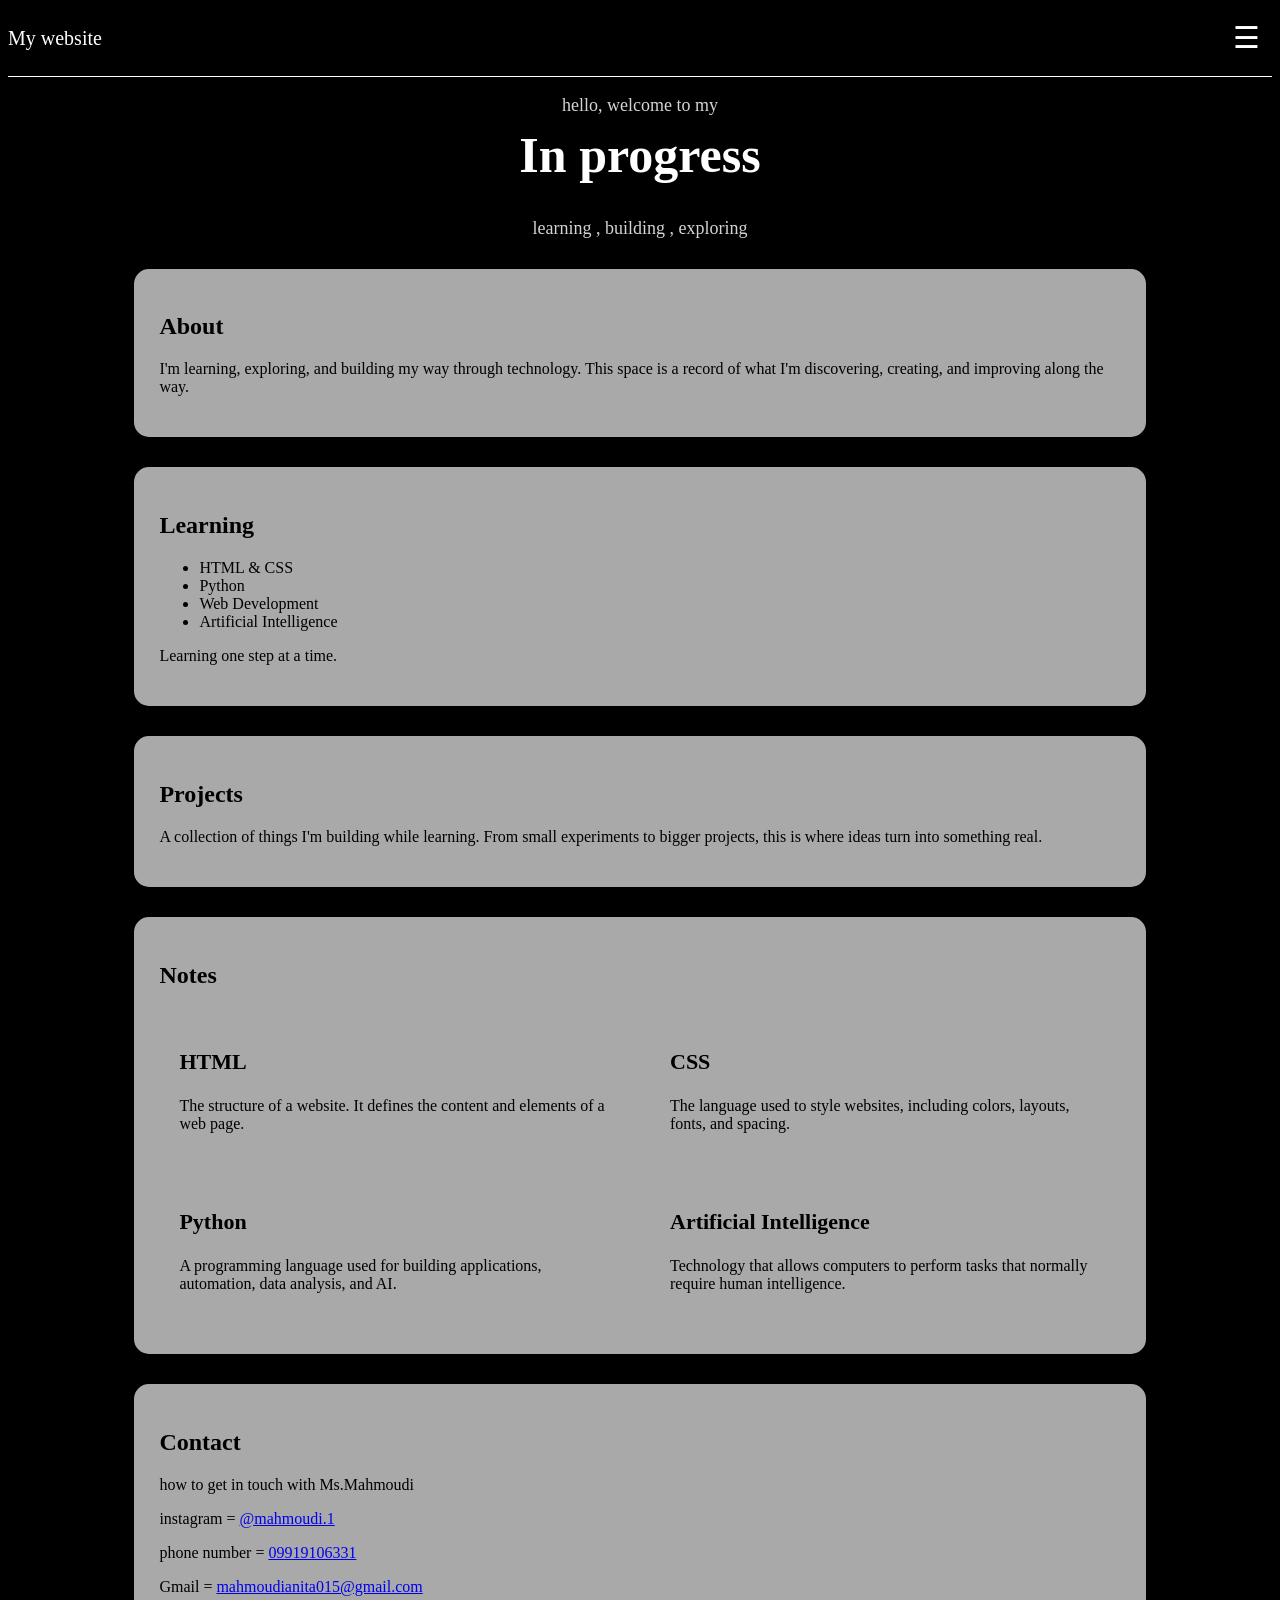
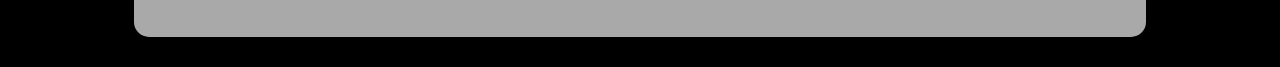
<file: index.html>
<!DOCTYPE html>
<html>
<head> <title>in progress</title>
    <link rel="stylesheet" href="style.css">
    </head>

    <body>
        <header>
    <button id="menuButton" onclick="toggleMenu()">☰</button>
    <span> My website</span>
    </header> 
<hr>
<main>
<p>hello, welcome to my</p>
<h1>In progress</h1>
<p>learning , building , exploring </p>
</main>
 <nav>
    
    <a href="#about">About</a>
    <a href="#learning">Learning</a>
    <a href="#projects">Projects</a>
    <a href="#notes">Notes</a>
    <a href="#contact">Contact</a>
</nav>
<script>
function toggleMenu() {
    const menu = document.querySelector("nav");
    const button = document.querySelector("#menuButton");

    if (menu.style.display === "flex") {
        menu.style.display = "none";
        button.textContent = "☰";
    } else {
        menu.style.display = "flex";
        button.textContent = "×";
    }
}

document.querySelectorAll("nav a").forEach(function(link) {
    link.addEventListener("click", function() {
        document.querySelector("nav").style.display = "none";
        document.querySelector("#menuButton").textContent = "☰";
    });
});
</script>

 <section id="about"><h2>About</h2>
<p>I'm learning, exploring, and building my way through technology.
This space is a record of what I'm discovering, creating, and improving along the way.</p></section>

 <section id="learning"><h2>Learning</h2>
<ul><li>HTML & CSS</li>
<li>Python</li>
<li>Web Development</li>
<li>Artificial Intelligence</li>
</ul>
<p>Learning one step at a time.
</p></section>

 <section id="projects"><h2>Projects</h2>
<p>A collection of things I'm building while learning.
From small experiments to bigger projects, this is where ideas turn into something real.
</p></section>

 <section id="notes"><h2>Notes</h2>

 <div> <h3>HTML</h3>
    <p>The structure of a website. It defines the content and elements of a web page.</p></div>


    
    <div><h3>CSS</h3>
    <p>The language used to style websites, including colors, layouts, fonts, and spacing.</p></div>


    
    <div><h3>Python</h3>
    <p>A programming language used for building applications, automation, data analysis, and AI.</p></div>


    <div> <h3> Artificial Intelligence</h3>
    <p>Technology that allows computers to perform tasks that normally require human intelligence.</p></div>
</section>

 <section id="contact"> <h2>Contact</h2><p>how to get in touch with Ms.Mahmoudi</p>
    <p>instagram = <a href="https://WWW.instagram.com/mahmou.di1"> @mahmoudi.1 </a></p>
<p>phone number = <a href="tel:09919106331">09919106331</a></p>
<p>Gmail = <a href="mailto:mahmoudianita015@gmail.com">mahmoudianita015@gmail.com</a></p>


</section>


    </body>
    


</html>
</file>
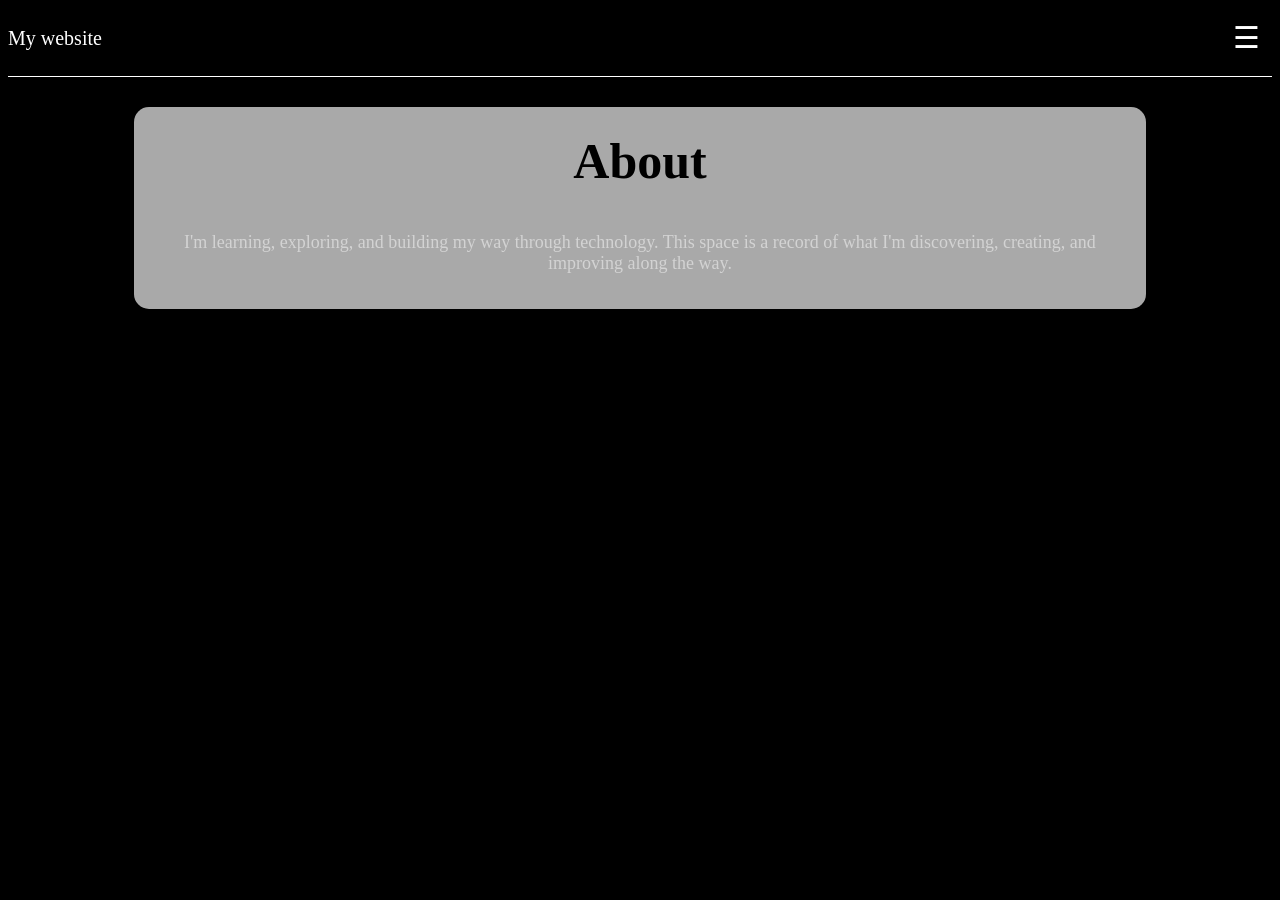
<file: about.html>
<!DOCTYPE html>
<html>

<head>
    <title>About - In Progress</title>
    <link rel="stylesheet" href="style.css">
</head>

<body>

<header>
    <button id="menuButton" onclick="toggleMenu()">☰</button>
    <span>My website</span>
</header>

<hr>

<nav>
    <a href="index.html">Home</a>
    <a href="about.html">About</a>
    <a href="learning.html">Learning</a>
    <a href="projects.html">Projects</a>
    <a href="notes.html">Notes</a>
    <a href="contact.html">Contact</a>
</nav>

<main>

    <section>
        <h1>About</h1>

        <p>
            I'm learning, exploring, and building my way through technology.
            This space is a record of what I'm discovering, creating,
            and improving along the way.
        </p>
    </section>

</main>

<script>
function toggleMenu() {
    const menu = document.querySelector("nav");
    const button = document.querySelector("#menuButton");

    if (menu.style.display === "flex") {
        menu.style.display = "none";
        button.textContent = "☰";
    } else {
        menu.style.display = "flex";
        button.textContent = "×";
    }
}

document.querySelectorAll("nav a").forEach(function(link) {
    link.addEventListener("click", function() {
        document.querySelector("nav").style.display = "none";
        document.querySelector("#menuButton").textContent = "☰";
    });
});
</script>

</body>
</html>
</file>
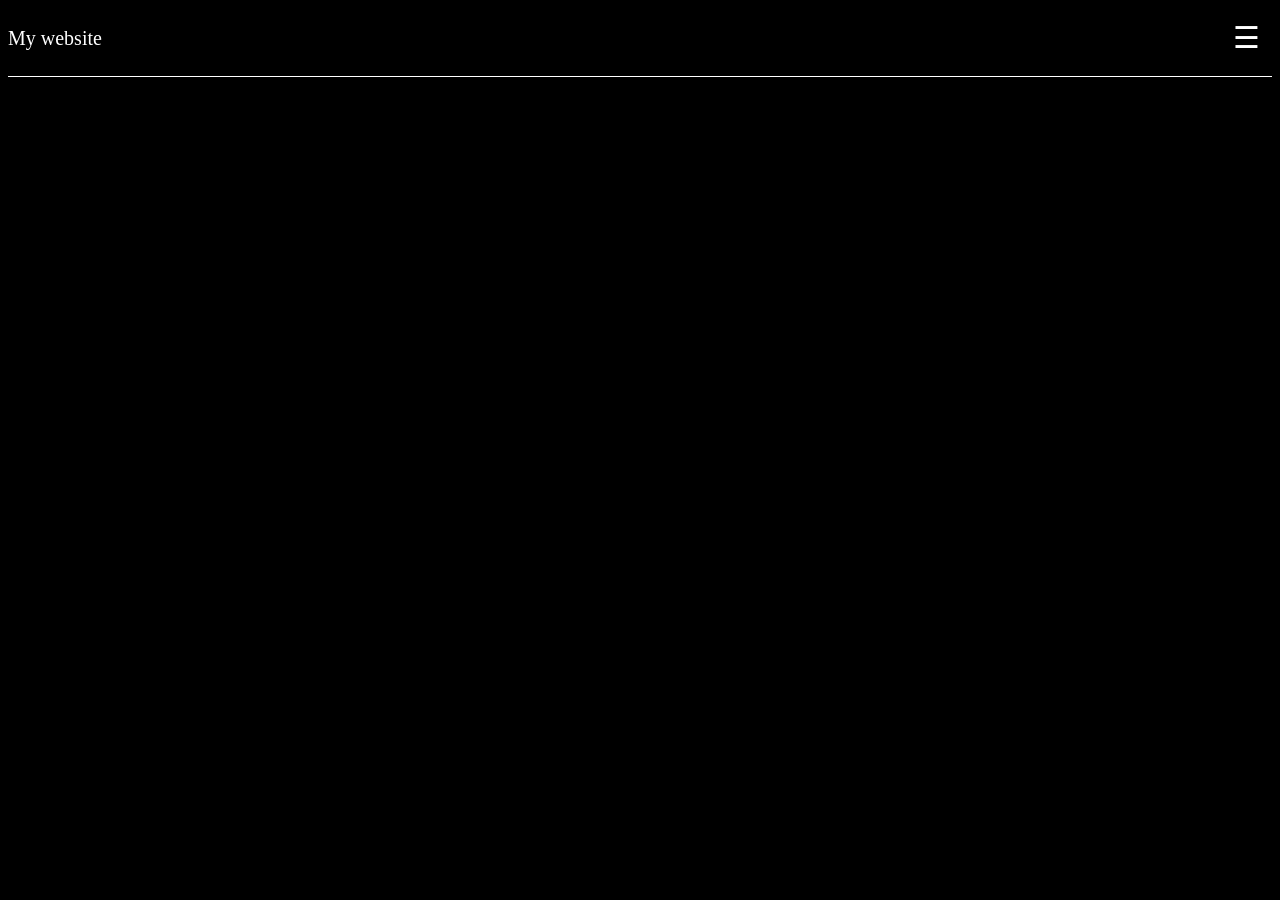
<file: contact.html>
<!DOCTYPE html>
<html>

<head>
    <title>Contact - In Progress</title>
    <link rel="stylesheet" href="style.css">
</head>

<body>

<header>
    <button id="menuButton" onclick="toggleMenu()">☰</button>
    <span>My website</span>
</header>

<hr>

<nav>
    <a href="index.html">Home</a>
    <a href="about.html">About</a>
    <a href="learning.html">Learning</a>
    <a href="projects.html">Projects</a>
    <a href="notes.html">Notes</a>
    <a href="contact.html">Contact</
</nav>
<main>
<section>
<h2>Contact</h2><p>how to get in touch with Ms.Mahmoudi</p>
 <p>instagram = <a href="https://WWW.instagram.com/mahmou.di1"> @mahmoudi.1 </a></p>
<p>phone number = <a href="tel:09919106331">09919106331</a></p>
<p>Gmail = <a href="mailto:mahmoudianita015@gmail.com">mahmoudianita015@gmail.com</a></p>


</section>

</main>


<script>
function toggleMenu() {
    const menu = document.querySelector("nav");
    const button = document.querySelector("#menuButton");

    if (menu.style.display === "flex") {
        menu.style.display = "none";
        button.textContent = "☰";
    } else {
        menu.style.display = "flex";
        button.textContent = "×";
    }
}

document.querySelectorAll("nav a").forEach(function(link) {
    link.addEventListener("click", function() {
        document.querySelector("nav").style.display = "none";
        document.querySelector("#menuButton").textContent = "☰";
    });
});
</script>

</body>
</html>0
</file>
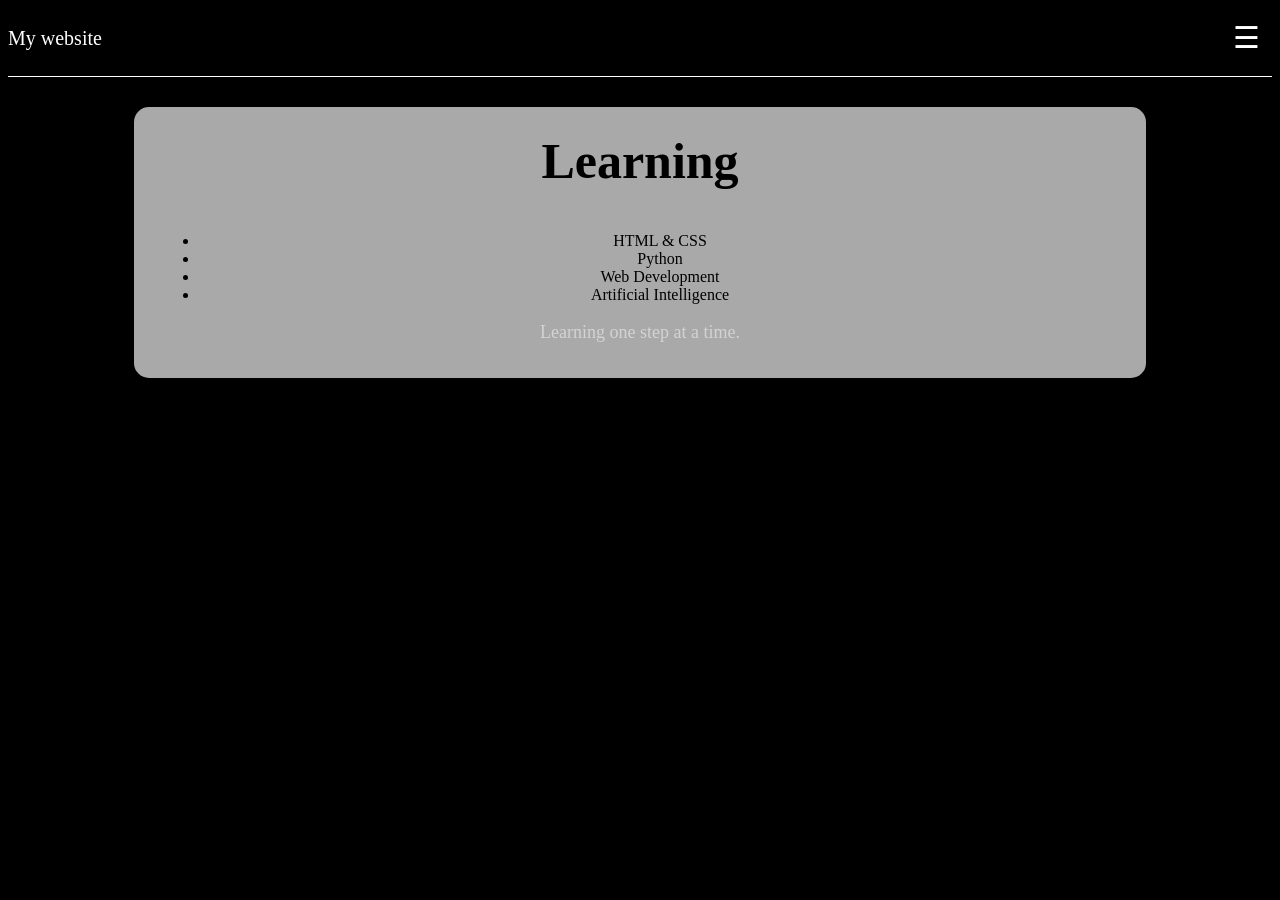
<file: learning.html>
<!DOCTYPE html>
<html>

<head>
    <title>Learning - In Progress</title>
    <link rel="stylesheet" href="style.css">
</head>

<body>

<header>
    <button id="menuButton" onclick="toggleMenu()">☰</button>
    <span>My website</span>
</header>

<hr>

<nav>
    <a href="index.html">Home</a>
    <a href="about.html">About</a>
    <a href="learning.html">Learning</a>
    <a href="projects.html">Projects</a>
    <a href="notes.html">Notes</a>
    <a href="contact.html">Contact</a>
</nav>

<main>

<section>
    <h1>Learning</h1>

    <ul>
        <li>HTML & CSS</li>
        <li>Python</li>
        <li>Web Development</li>
        <li>Artificial Intelligence</li>
    </ul>

    <p>Learning one step at a time.</p>
</section>

</main>

<script>
function toggleMenu() {
    const menu = document.querySelector("nav");
    const button = document.querySelector("#menuButton");

    if (menu.style.display === "flex") {
        menu.style.display = "none";
        button.textContent = "☰";
    } else {
        menu.style.display = "flex";
        button.textContent = "×";
    }
}

document.querySelectorAll("nav a").forEach(function(link) {
    link.addEventListener("click", function() {
        document.querySelector("nav").style.display = "none";
        document.querySelector("#menuButton").textContent = "☰";
    });
});
</script>

</body>
</html>
</file>
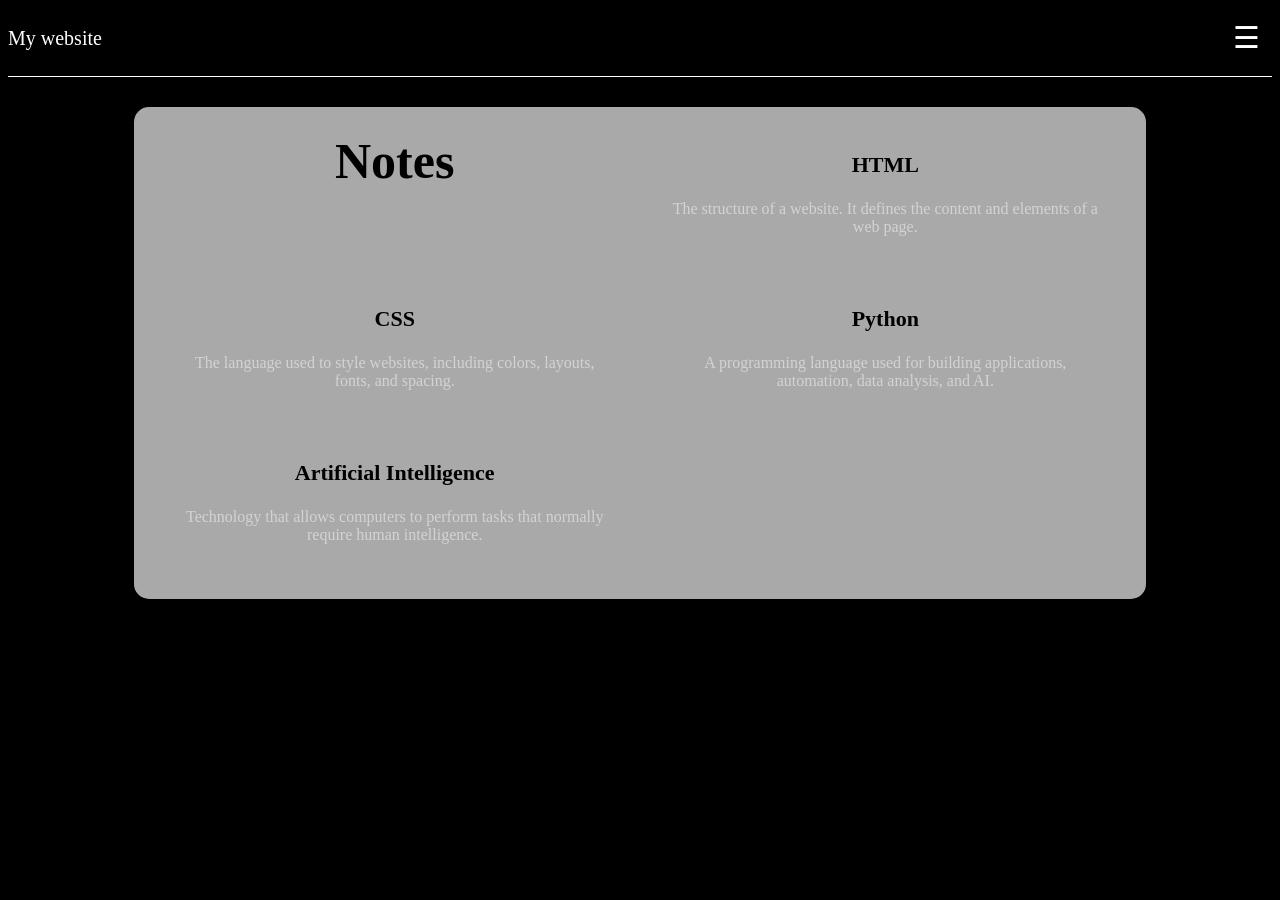
<file: notes.html>
<!DOCTYPE html>
<html>

<head>
    <title>Notes - In Progress</title>
    <link rel="stylesheet" href="style.css">
</head>

<body>

<header>
    <button id="menuButton" onclick="toggleMenu()">☰</button>
    <span>My website</span>
</header>

<hr>

<nav>
    <a href="index.html">Home</a>
    <a href="about.html">About</a>
    <a href="learning.html">Learning</a>
    <a href="projects.html">Projects</a>
    <a href="notes.html">Notes</a>
    <a href="contact.html">Contact</a>
</nav>

<main>

<section id="notes">
    <h1>Notes</h1>

    <div>
        <h3>HTML</h3>
        <p>The structure of a website. It defines the content and elements of a web page.</p>
    </div>

    <div>
        <h3>CSS</h3>
        <p>The language used to style websites, including colors, layouts, fonts, and spacing.</p>
    </div>

    <div>
        <h3>Python</h3>
        <p>A programming language used for building applications, automation, data analysis, and AI.</p>
    </div>

    <div>
        <h3>Artificial Intelligence</h3>
        <p>Technology that allows computers to perform tasks that normally require human intelligence.</p>
    </div>

</section>

</main>

<script>
function toggleMenu() {
    const menu = document.querySelector("nav");
    const button = document.querySelector("#menuButton");

    if (menu.style.display === "flex") {
        menu.style.display = "none";
        button.textContent = "☰";
    } else {
        menu.style.display = "flex";
        button.textContent = "×";
    }
}

document.querySelectorAll("nav a").forEach(function(link) {
    link.addEventListener("click", function() {
        document.querySelector("nav").style.display = "none";
        document.querySelector("#menuButton").textContent = "☰";
    });
});
</script>

</body>
</html>
</file>
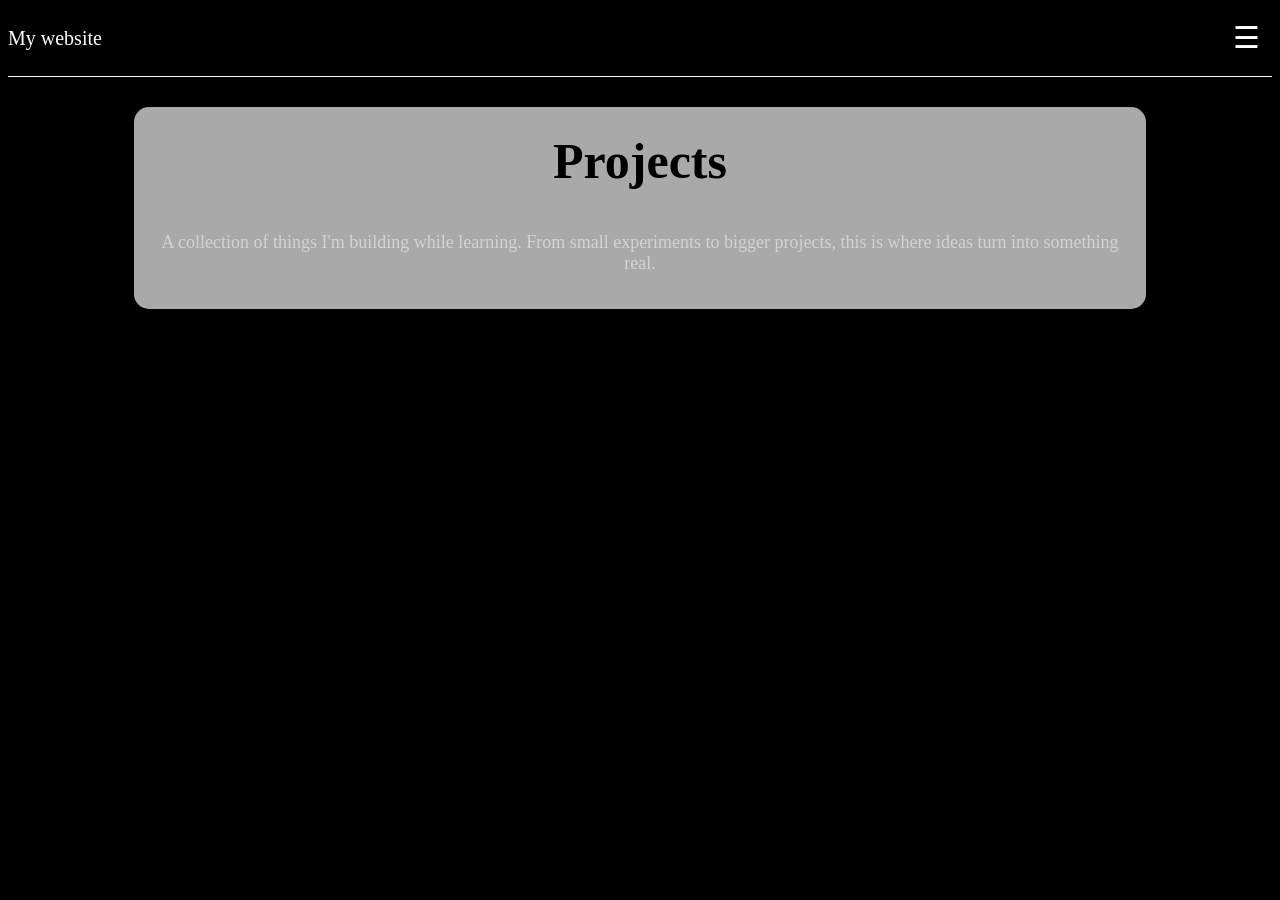
<file: projects.html>
<!DOCTYPE html>
<html>

<head>
    <title>Projects - In Progress</title>
    <link rel="stylesheet" href="style.css">
</head>

<body>

<header>
    <button id="menuButton" onclick="toggleMenu()">☰</button>
    <span>My website</span>
</header>

<hr>

<nav>
    <a href="index.html">Home</a>
    <a href="about.html">About</a>
    <a href="learning.html">Learning</a>
    <a href="projects.html">Projects</a>
    <a href="notes.html">Notes</a>
    <a href="contact.html">Contact</a>
</nav>

<main>

<section>
    <h1>Projects</h1>

    <p>
        A collection of things I'm building while learning.
        From small experiments to bigger projects,
        this is where ideas turn into something real.
    </p>
</section>

</main>

<script>
function toggleMenu() {
    const menu = document.querySelector("nav");
    const button = document.querySelector("#menuButton");

    if (menu.style.display === "flex") {
        menu.style.display = "none";
        button.textContent = "☰";
    } else {
        menu.style.display = "flex";
        button.textContent = "×";
    }
}

document.querySelectorAll("nav a").forEach(function(link) {
    link.addEventListener("click", function() {
        document.querySelector("nav").style.display = "none";
        document.querySelector("#menuButton").textContent = "☰";
    });
});
</script>

</body>
</html>
</file>
<file: style.css>
body {
    background-color: black;
    color :white
}
main {
    text-align: center;
}
h1{
    font-size: 50PX;
}
header{
    display: flex;
    align-items: center;
    gap: 15PX;
}
hr{
border: none;
border-top: 1px solid white;
}

main p {
    font-size: 18px;
    color: lightgray;
    margin-bottom: 10px;
}

main h1 {
    font-size: 50px;
    margin-top: 0;
}

#notes div {
    background-color: darkgray;
    color: black;
    padding: 20px;
    border-radius: 15px;
}
#notes {
    display: grid;
    grid-template-columns: 1fr 1fr;
    gap: 20px;
}

#notes h2 {
    grid-column: 1 / -1;
}

#notes div {
    background-color: darkgray;
    color: black;
    padding: 20px;
    border-radius: 15px;
}

#notes h3 {
    font-size: 22px;
    margin-top: 0;
}

#notes p {
    font-size: 16px;
}
section {
    background-color: darkgray;
    color: black;
    padding: 25px;
    margin: 30px 0;
    border-radius: 15px;
}

section {
    width: 80%;
    margin: 30px auto;
    box-sizing: border-box;
}


nav {
    display: none;
    position: fixed;
    top: 0;
    left: 0;
    width: 100%;
    height: 100vh;
    background-color: black;
    z-index: 1000;

    flex-direction: column;
    justify-content: center;
    align-items: center;
}

nav a {
    color: white;
    text-decoration: none;
    font-size: 24px;
    width: 250px;
    padding: 15px 0;
    border-bottom: 1px solid gray;
    text-align: left;
}
#menuButton {
    position: fixed;
    top: 20px;
    right: 20px;
    z-index: 2000;
    background: none;
    border: none;
    color: white;
    font-size: 30px;
    cursor: pointer;
}

header {
    display: flex;
    align-items: center;
    gap: 12px;
    height: 60px;
}

header button {
    background: none;
    border: none;
    color: white;
    font-size: 28px;
    cursor: pointer;
    padding: 0;
}

header span {
    font-size: 20px;
}

@media (max-width: 600px) {
    section {
        width: 90%;
    }

    #notes {
        grid-template-columns: 1fr;
    }

    header span {
        font-size: 18px;
    }

    main h1 {
        font-size: 36px;
    }
}
</file>
